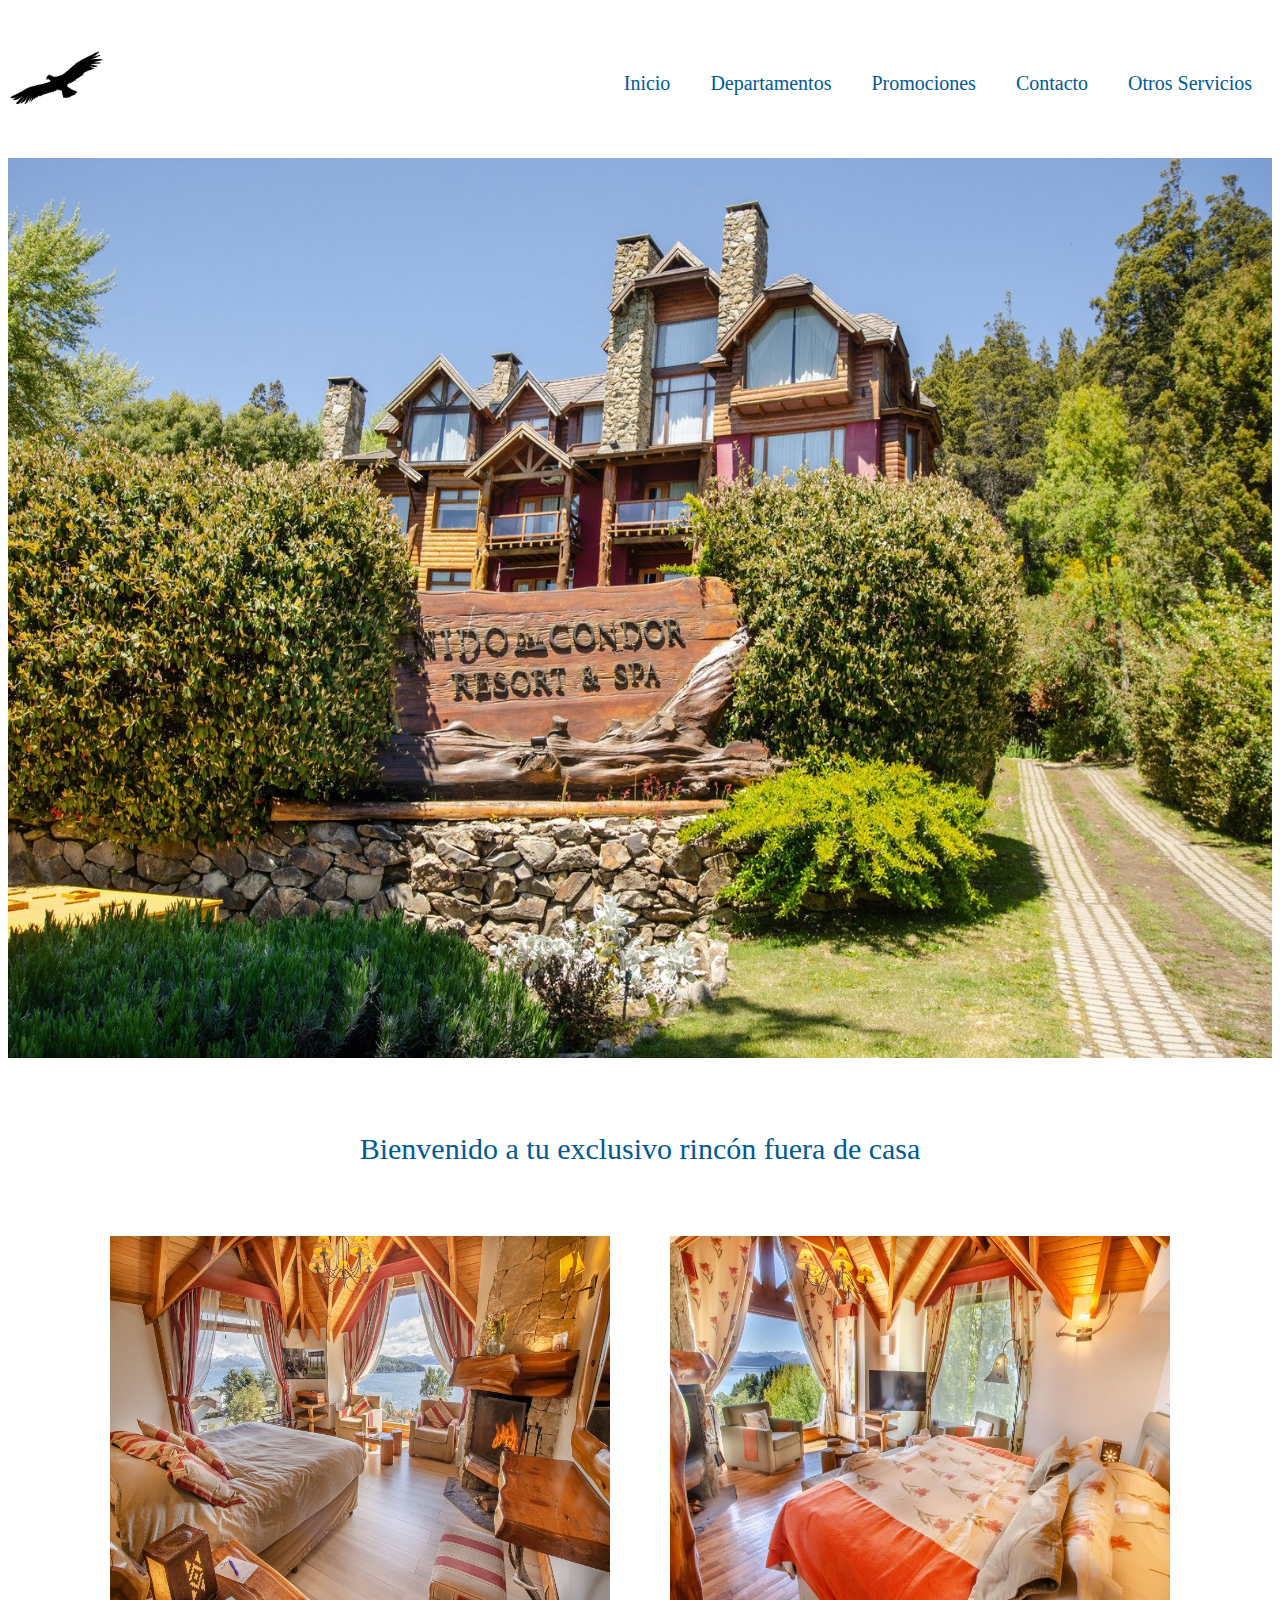
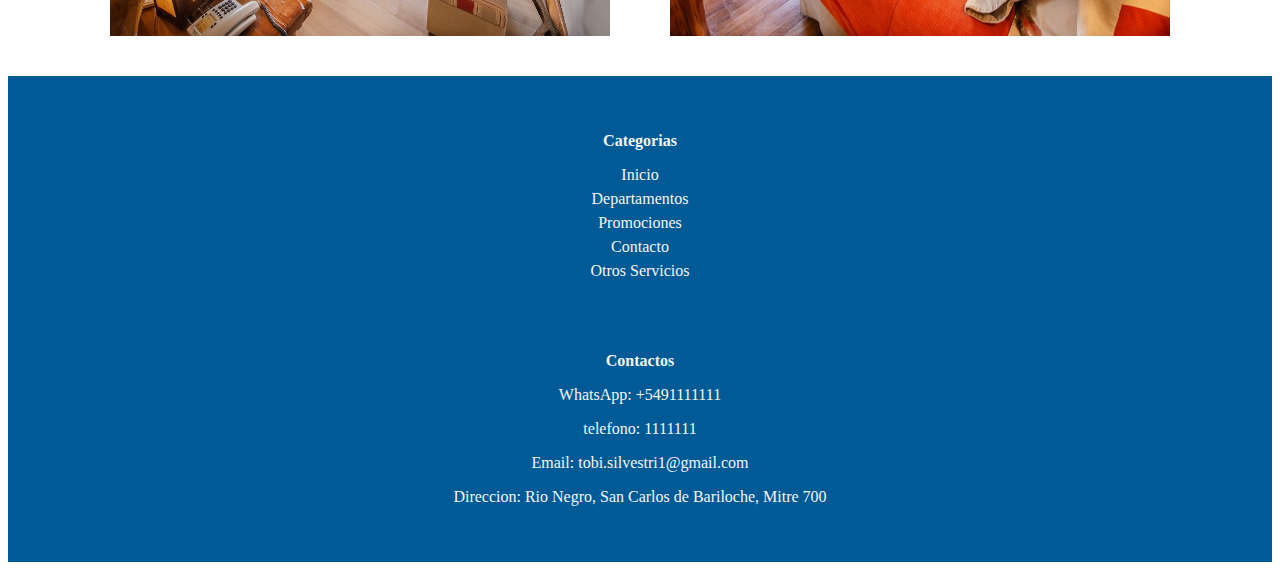
<file: index.html>
<!DOCTYPE html>
<html lang="en">
<head>
    <meta charset="UTF-8">
    <meta name="viewport" content="width=device-width, initial-scale=1.0">
    <link rel="stylesheet" href="./style.css">
    <link rel="stylesheet" href="./style.scss">
    <link href="https://cdn.jsdelivr.net/npm/bootstrap@5.3.6/dist/css/bootstrap.min.css" rel="stylesheet" integrity="sha384-4Q6Gf2aSP4eDXB8Miphtr37CMZZQ5oXLH2yaXMJ2w8e2ZtHTl7GptT4jmndRuHDT" crossorigin="anonymous">
    <title>Suites Patagonicas</title>
</head>
<body>
    <header>
        <nav class="nav">
            <div>
                <a href="./index.html"><img src="./imagenes/logo.jpg" id="logo" alt="logo"></a>
            </div>
            <input class="ocultarcheck" type="checkbox" id="check">
            <label for="check" class="mostrar-menu">
                &#8801
            </label>
            <div class="res-nav">
                <ul class="res-nav2">
                    <li><a href="./index.html">Inicio</a></li>
                    <li><a href="./pages/deptos.html">Departamentos</a></li>
                    <li><a href="./pages/promociones.html">Promociones</a></li>
                    <li><a href="./pages/contacto.html">Contacto</a></li>
                    <li><a href="./pages/servicios.html">Otros Servicios</a></li>
                </ul>
                <label for="check" class="esconder-menu">
                    &#215
                </label>
            </div>
        </nav>
    </header>
    <main>
        <div>
            <img src="./imagenes/lugar.jpeg" alt="lugar" class="lugar">
            <p class="letras">Bienvenido a tu exclusivo rincón fuera de casa</p>
        </div>
        <div>
            <div class="img-muestras">
                <img src="./imagenes/habitacion1.jpg" alt="muestra 1" class="img">
                <img src="./imagenes/habitacion2.jpg" alt="muestra 2" class="img2">
            </div>
        </div>
    </main>
    <footer>
        <div class="footer1">
            <div class="footer-inicio">
                  <ul>
                    <li><b><p>Categorias</p></b></li>
                    <li><a href="./index.html">Inicio</a></li>
                    <li><a href="./pages/deptos.html">Departamentos</a></li>
                    <li><a href="./pages/promociones.html">Promociones</a></li>
                    <li><a href="./pages/contacto.html">Contacto</a></li>
                    <li><a href="./pages/servicios.html">Otros Servicios</a></li>
                  </ul>
            </div>
            <div class="contacto">
                <ul>
                    <li><b><p>Contactos</p></b></li>
                    <li><p>WhatsApp: +5491111111</p></li>
                    <li><p>telefono: 1111111</p></li>
                    <li><p>Email: tobi.silvestri1@gmail.com</p></li>
                    <li><p>Direccion: Rio Negro, San Carlos de Bariloche, Mitre 700</p></li>
                </ul>
            </div>
        </div>
    </footer>

    <script src="https://cdn.jsdelivr.net/npm/bootstrap@5.3.6/dist/js/bootstrap.bundle.min.js" integrity="sha384-j1CDi7MgGQ12Z7Qab0qlWQ/Qqz24Gc6BM0thvEMVjHnfYGF0rmFCozFSxQBxwHKO" crossorigin="anonymous"></script>
</body>
</html>
</file>
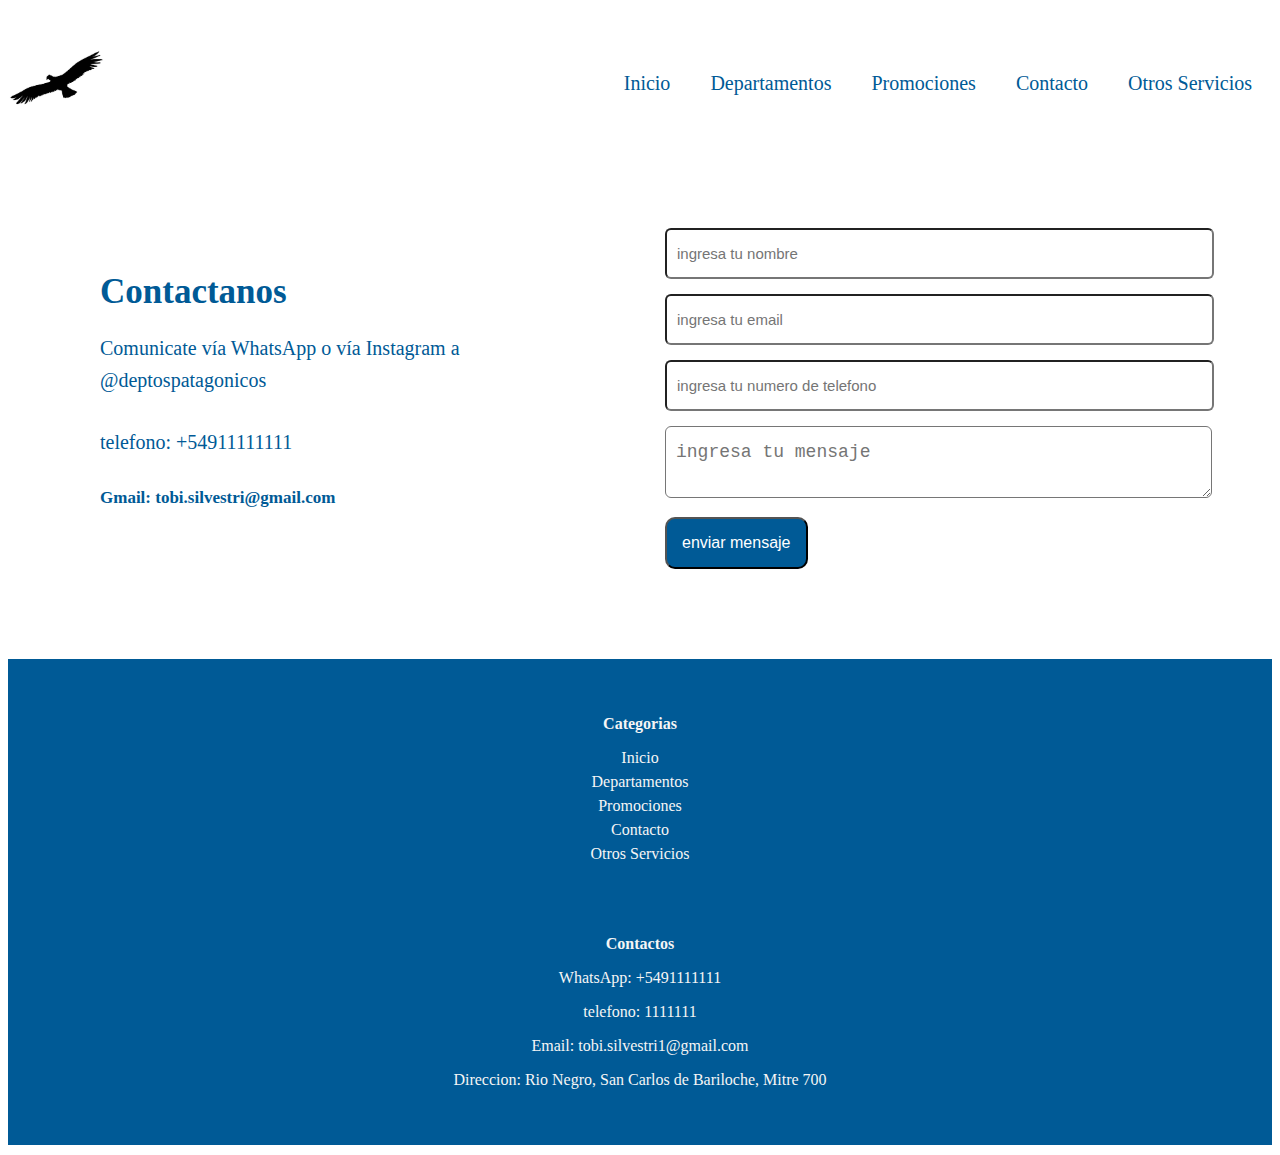
<file: pages/contacto.html>
<!DOCTYPE html>
<html lang="en">
<head>
    <meta charset="UTF-8">
    <meta name="viewport" content="width=device-width, initial-scale=1.0">
    <title>Contacto</title>
    <link rel="stylesheet" href="../style.css">
    <link rel="stylesheet" href="../style.scss">
    <link href="https://cdn.jsdelivr.net/npm/bootstrap@5.3.6/dist/css/bootstrap.min.css" rel="stylesheet" integrity="sha384-4Q6Gf2aSP4eDXB8Miphtr37CMZZQ5oXLH2yaXMJ2w8e2ZtHTl7GptT4jmndRuHDT" crossorigin="anonymous">
</head>
<body>
    <header>
        <nav class="nav">
            <div>
                <a href="../index.html"><img src="../imagenes/logo.jpg" id="logo" alt="logo"></a>
            </div>
            <div class="nav1">
                <ul>
                    <li><a href="../index.html">Inicio</a></li>
                    <li><a href="./deptos.html">Departamentos</a></li>
                    <li><a href="./promociones.html">Promociones</a></li>
                    <li><a href="./contacto.html">Contacto</a></li>
                    <li><a href="./servicios.html">Otros Servicios</a></li>
                </ul>
            </div>
        </nav>
    </header>
    <main>
        <div class="form-1">
            <div class="formulario">
                <div class="res-text-form">
                    <h2>Contactanos</h2>
                    <p>Comunicate vía WhatsApp o vía Instagram a @deptospatagonicos</p>
                    <p>telefono: +54911111111</p> 
                    <a href="#">Gmail: tobi.silvestri@gmail.com</a>
                </div>
                <div class="res-form">
                    <form action="#" autocomplete="off">
                        <input type="text" name="name" placeholder="ingresa tu nombre" class="form-name">
                        <input type="email" name="email" placeholder="ingresa tu email" class="form-name">
                        <input type="number" name="email" placeholder="ingresa tu numero de telefono" class="form-name">
                        <textarea name="mensaje" placeholder="ingresa tu mensaje" class="formulario-text"></textarea>
                        <input type="submit" name="enviar" value="enviar mensaje" class="btn-enviar">
                    </form>
                </div>
            </div>
        </div>
    </main>
    <footer>
        <div class="footer1">
            <div class="footer-inicio">
                  <ul>
                    <li><b><p>Categorias</p></b></li>
                    <li><a href="../index.html">Inicio</a></li>
                    <li><a href="./deptos.html">Departamentos</a></li>
                    <li><a href="./promociones.html">Promociones</a></li>
                    <li><a href="./contacto.html">Contacto</a></li>
                    <li><a href="./servicios.html">Otros Servicios</a></li>
                  </ul>
            </div>
            <div class="contacto">
                <ul>
                    <li><b><p>Contactos</p></b></li>
                    <li><p>WhatsApp: +5491111111</p></li>
                    <li><p>telefono: 1111111</p></li>
                    <li><p>Email: tobi.silvestri1@gmail.com</p></li>
                    <li><p>Direccion: Rio Negro, San Carlos de Bariloche, Mitre 700</p></li>
                </ul>
            </div>
        </div>
    </footer>

    <script src="https://cdn.jsdelivr.net/npm/bootstrap@5.3.6/dist/js/bootstrap.bundle.min.js" integrity="sha384-j1CDi7MgGQ12Z7Qab0qlWQ/Qqz24Gc6BM0thvEMVjHnfYGF0rmFCozFSxQBxwHKO" crossorigin="anonymous"></script>
</body>
</html>
</file>
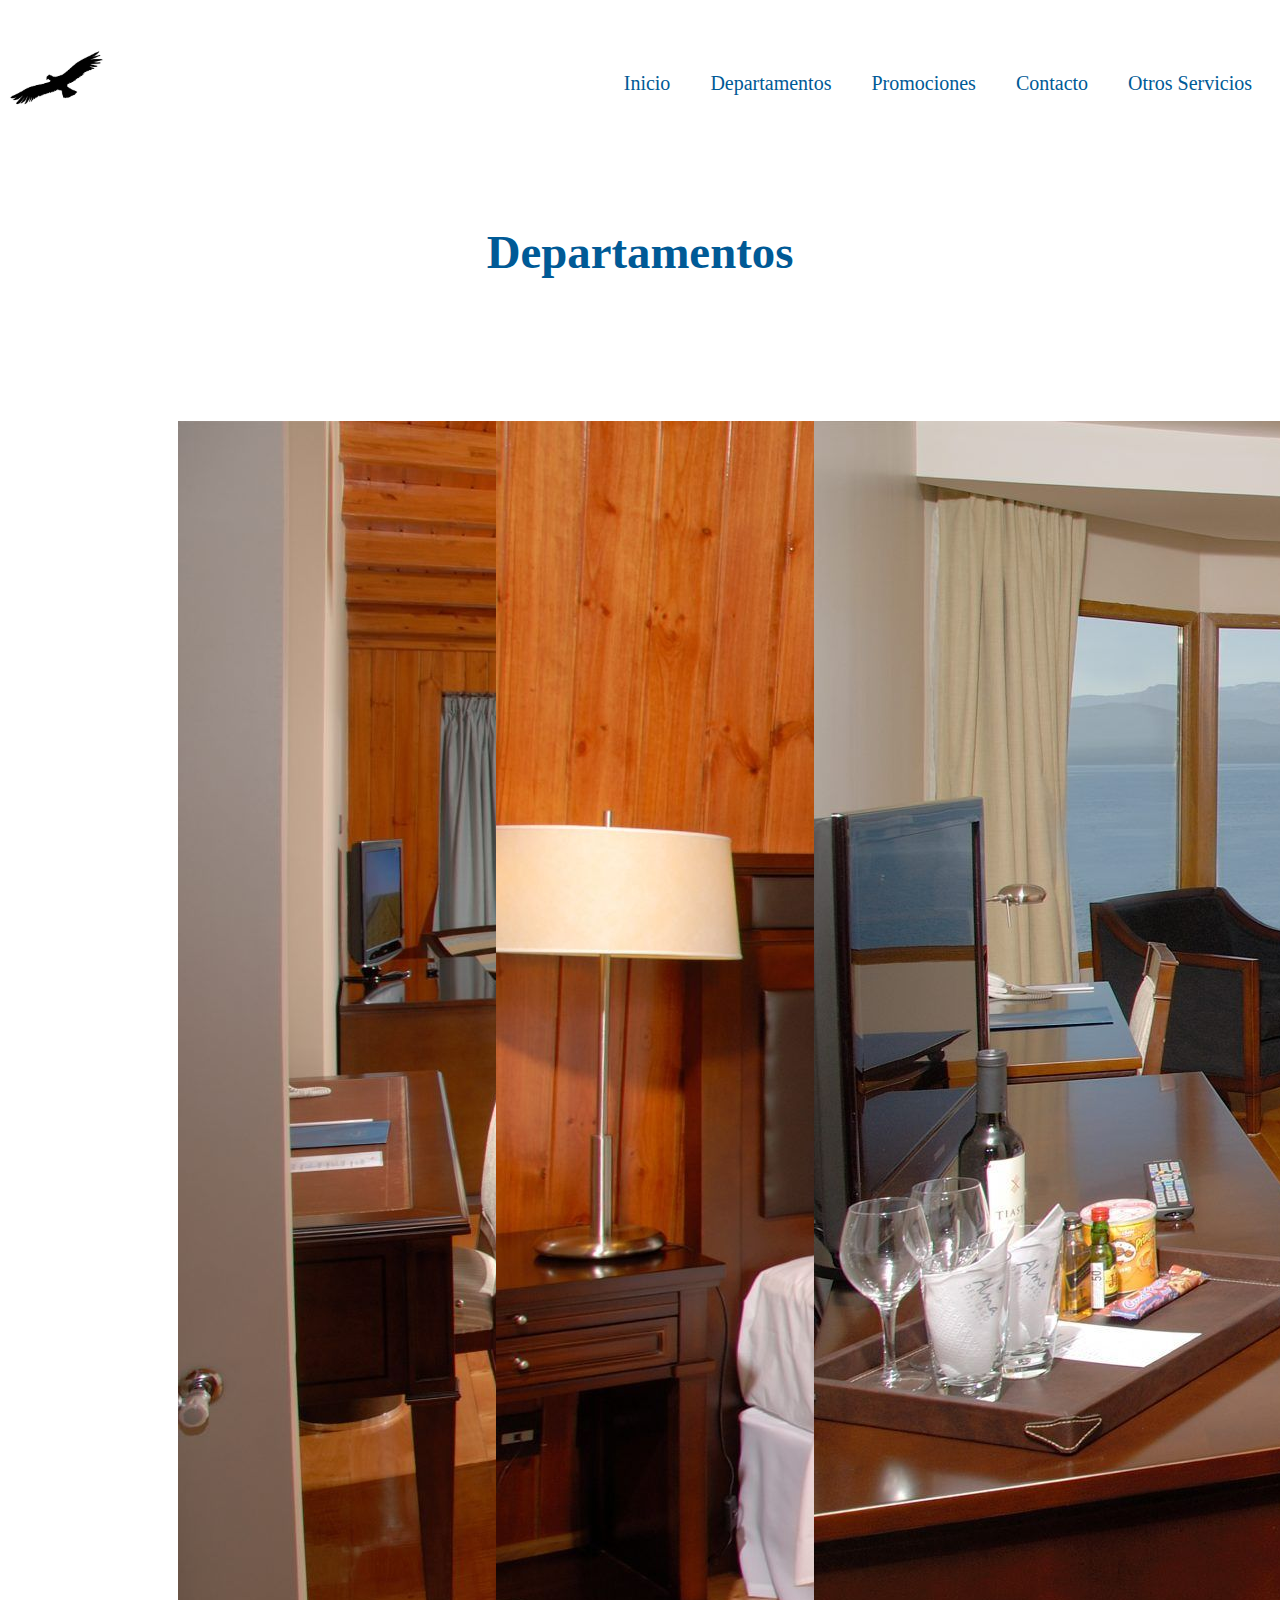
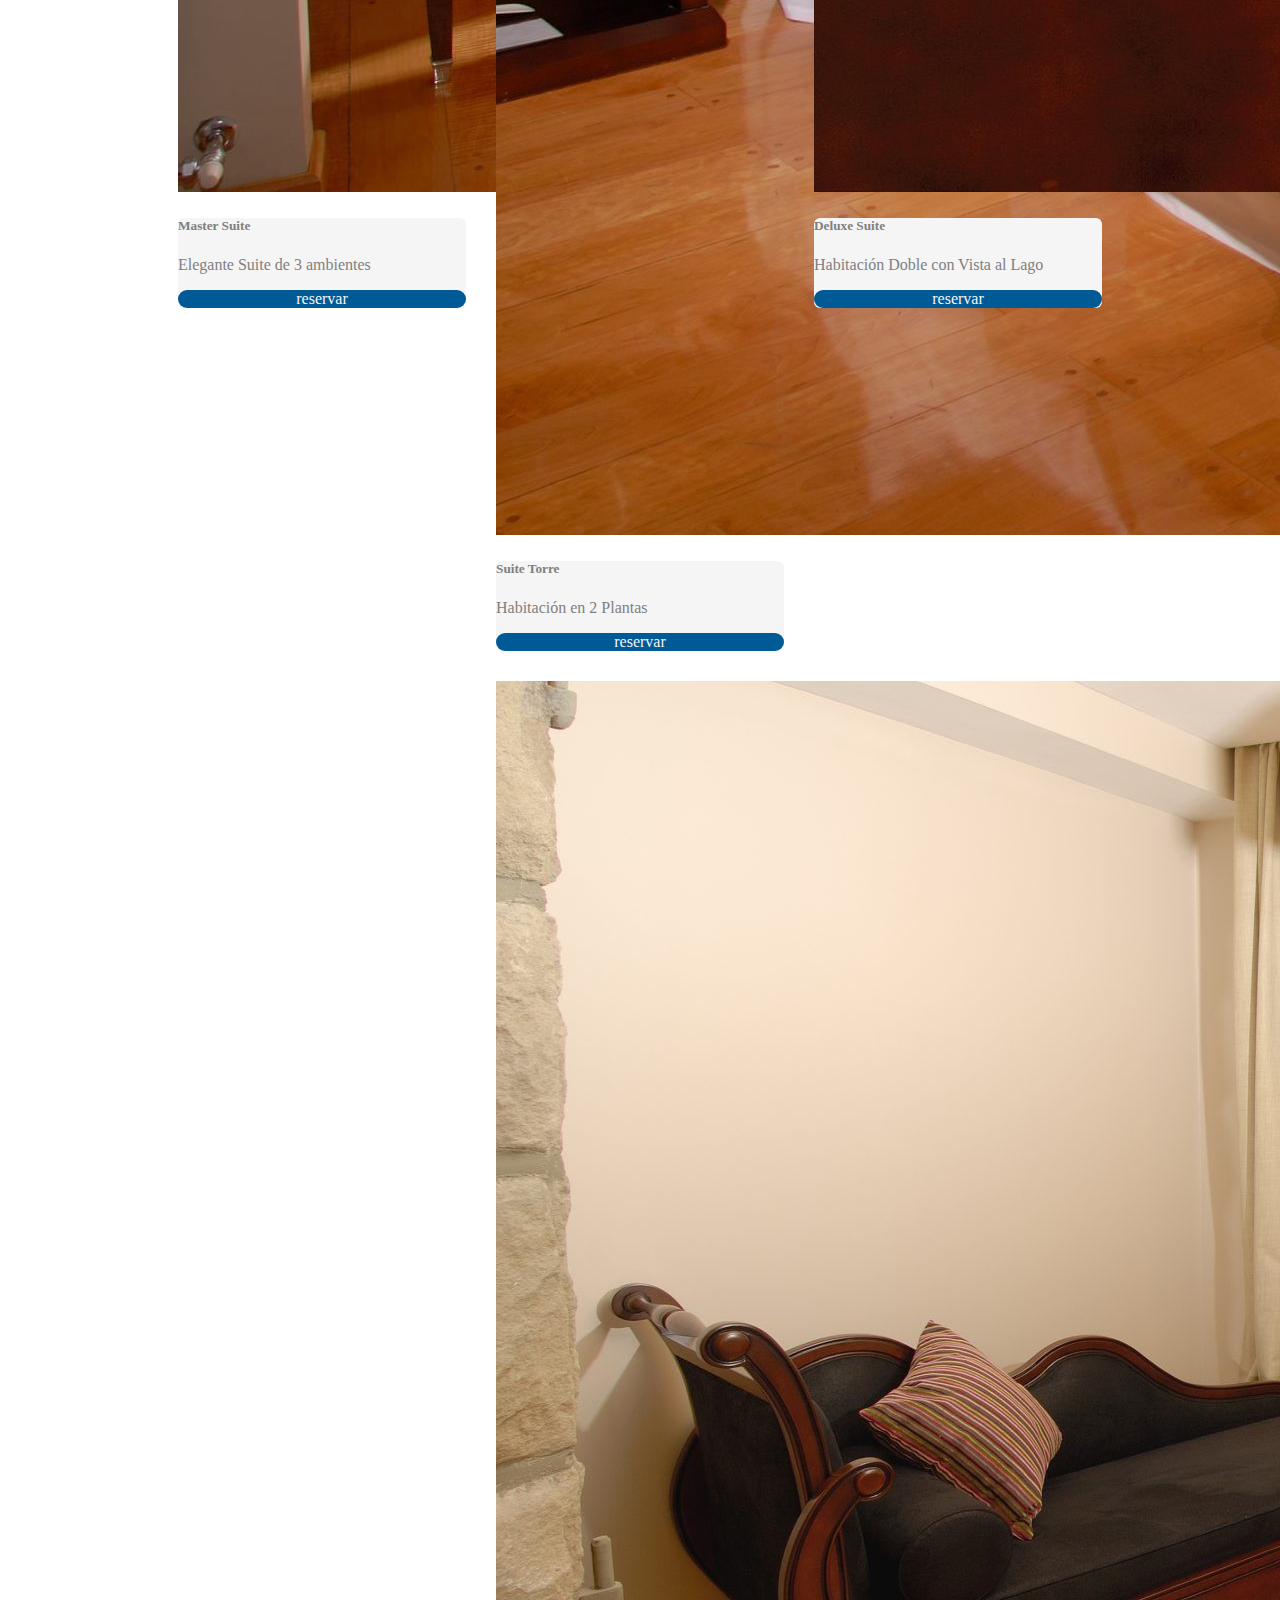
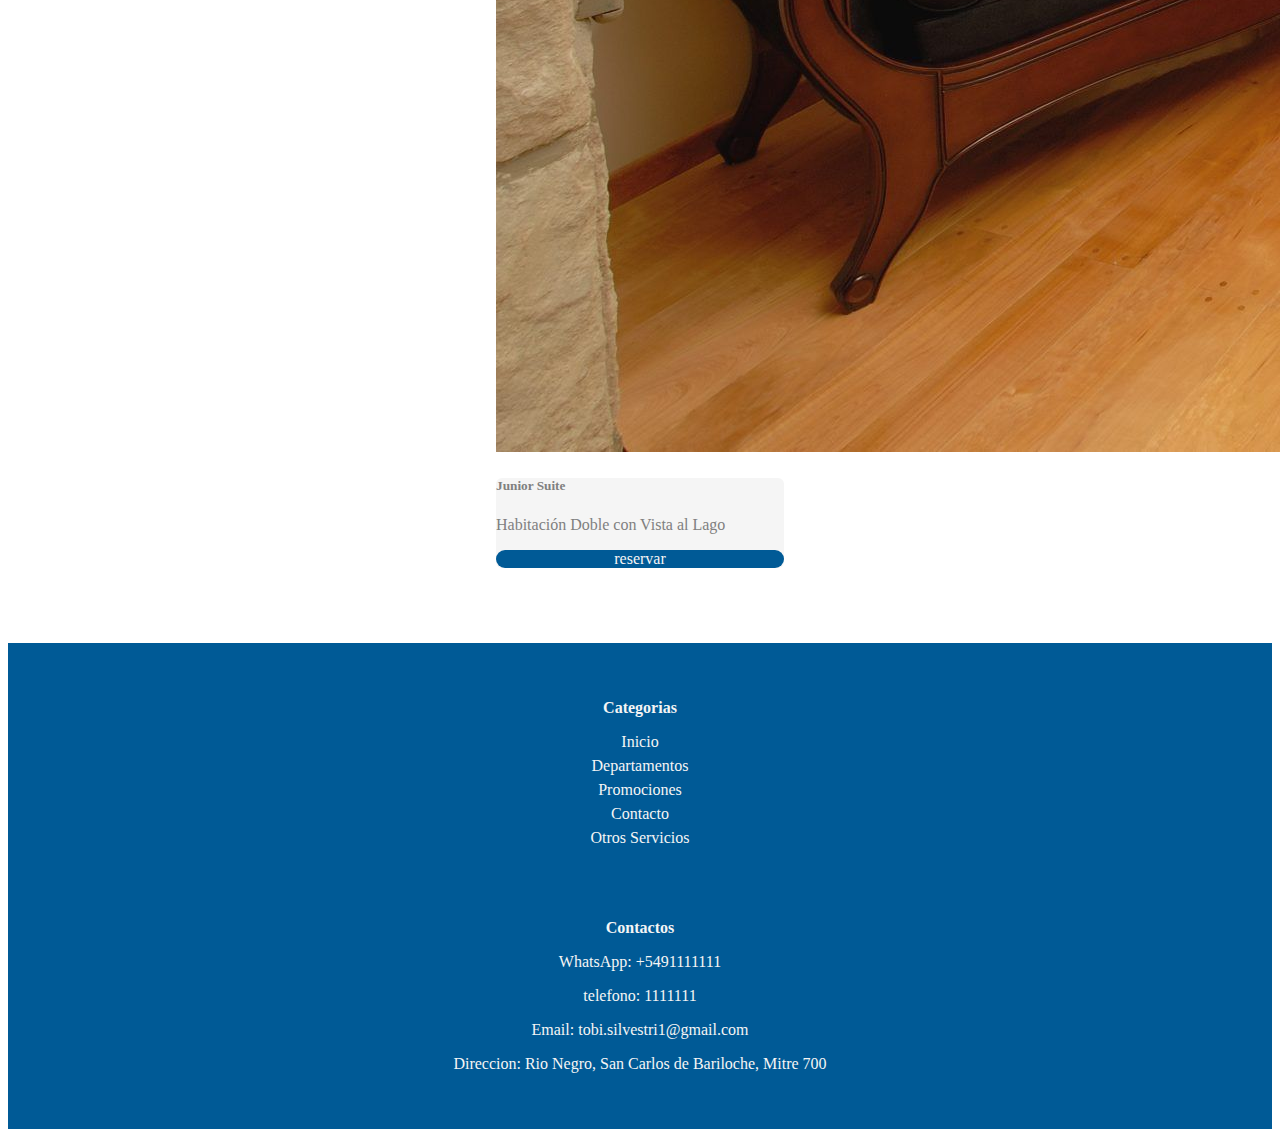
<file: pages/deptos.html>
<!DOCTYPE html>
<html lang="en">
<head>
    <meta charset="UTF-8">
    <meta name="viewport" content="width=device-width, initial-scale=1.0">
    <title>Suites</title>
    <link rel="stylesheet" href="../style.css">
    <link rel="stylesheet" href="../style.scss">
    <link href="https://cdn.jsdelivr.net/npm/bootstrap@5.3.6/dist/css/bootstrap.min.css" rel="stylesheet" integrity="sha384-4Q6Gf2aSP4eDXB8Miphtr37CMZZQ5oXLH2yaXMJ2w8e2ZtHTl7GptT4jmndRuHDT" crossorigin="anonymous">
</head>
<body>
    <header>
        <nav class="nav">
            <div>
                <a href="../index.html"><img src="../imagenes/logo.jpg" id="logo" alt="logo"></a>
            </div>
            <div class="nav1">
                <ul>
                    <li><a href="../index.html">Inicio</a></li>
                    <li><a href="./deptos.html">Departamentos</a></li>
                    <li><a href="./promociones.html">Promociones</a></li>
                    <li><a href="./contacto.html">Contacto</a></li>
                    <li><a href="./servicios.html">Otros Servicios</a></li>
                </ul>
            </div>
        </nav>
    </header>
    <main>
        <div class="text-subtitulos">
            <h3>Departamentos</h3>
        </div>
        <div class="card1-1">
            <div class="col1">
                <div class="row1">
                    <div class="card1">
                        <div data-aos="fade-up">
                            <div class="card" style="width: 18rem;">
                                <img src="../imagenes/suite.jpg" class="card-img-top " alt="Master Suite">
                                <div class="card-body bg-card">
                                    <h5 class="card-title">Master Suite</h5>
                                    <p class="card-text">Elegante Suite de 3 ambientes</p>
                                    <a href="#" class="boton">reservar</a>
                                </div>
                            </div>
                        </div>
                    </div>
                    <div class="card1">
                        <div data-aos="fade-up">
                            <div class="card" style="width: 18rem;">
                                <img src="../imagenes/suite2.jpg" class="card-img-top" alt="Suite Torre">
                                <div class="card-body bg-card">
                                    <h5 class="card-title">Suite Torre</h5>
                                    <p class="card-text">Habitación en 2 Plantas</p>
                                    <a href="#" class="boton">reservar</a>
                                </div>
                            </div>
                        </div>
                    </div>
                    <div class="card1">
                        <div data-aos="fade-up">
                            <div class="card" style="width: 18rem;">
                                <img src="../imagenes/suite3.jpg" class="card-img-top" alt="Deluxe Suite">
                                <div class="card-body bg-card">
                                    <h5 class="card-title">Deluxe Suite</h5>
                                    <p class="card-text">Habitación Doble con Vista al Lago</p>
                                    <a href="#" class="boton">reservar</a>
                                </div>
                            </div>
                        </div>
                    </div>
                    <div class="card1">
                        <div data-aos="fade-up">
                            <div class="card" style="width: 18rem;">
                                <img src="../imagenes/suite4.jpg" class="card-img-top" alt="Junior Suite">
                                <div class="card-body bg-card">
                                    <h5 class="card-title">Junior Suite</h5>
                                    <p class="card-text">Habitación Doble con Vista al Lago</p>
                                    <a href="#" class="boton">reservar</a>
                                </div>
                            </div>
                        </div>
                    </div>
                </div>
            </div>                    
        </div>
    </main>
    <footer>
        <div class="footer1">
            <div class="footer-inicio">
                  <ul>
                    <li><b><p>Categorias</p></b></li>
                    <li><a href="../index.html">Inicio</a></li>
                    <li><a href="./deptos.html">Departamentos</a></li>
                    <li><a href="./promociones.html">Promociones</a></li>
                    <li><a href="./contacto.html">Contacto</a></li>
                    <li><a href="./servicios.html">Otros Servicios</a></li>
                  </ul>
            </div>
            <div class="contacto">
                <ul>
                    <li><b><p>Contactos</p></b></li>
                    <li><p>WhatsApp: +5491111111</p></li>
                    <li><p>telefono: 1111111</p></li>
                    <li><p>Email: tobi.silvestri1@gmail.com</p></li>
                    <li><p>Direccion: Rio Negro, San Carlos de Bariloche, Mitre 700</p></li>
                </ul>
            </div>
        </div>
    </footer>


    <script src="https://cdn.jsdelivr.net/npm/bootstrap@5.3.6/dist/js/bootstrap.bundle.min.js" integrity="sha384-j1CDi7MgGQ12Z7Qab0qlWQ/Qqz24Gc6BM0thvEMVjHnfYGF0rmFCozFSxQBxwHKO" crossorigin="anonymous"></script>
</body>
</html>
</file>
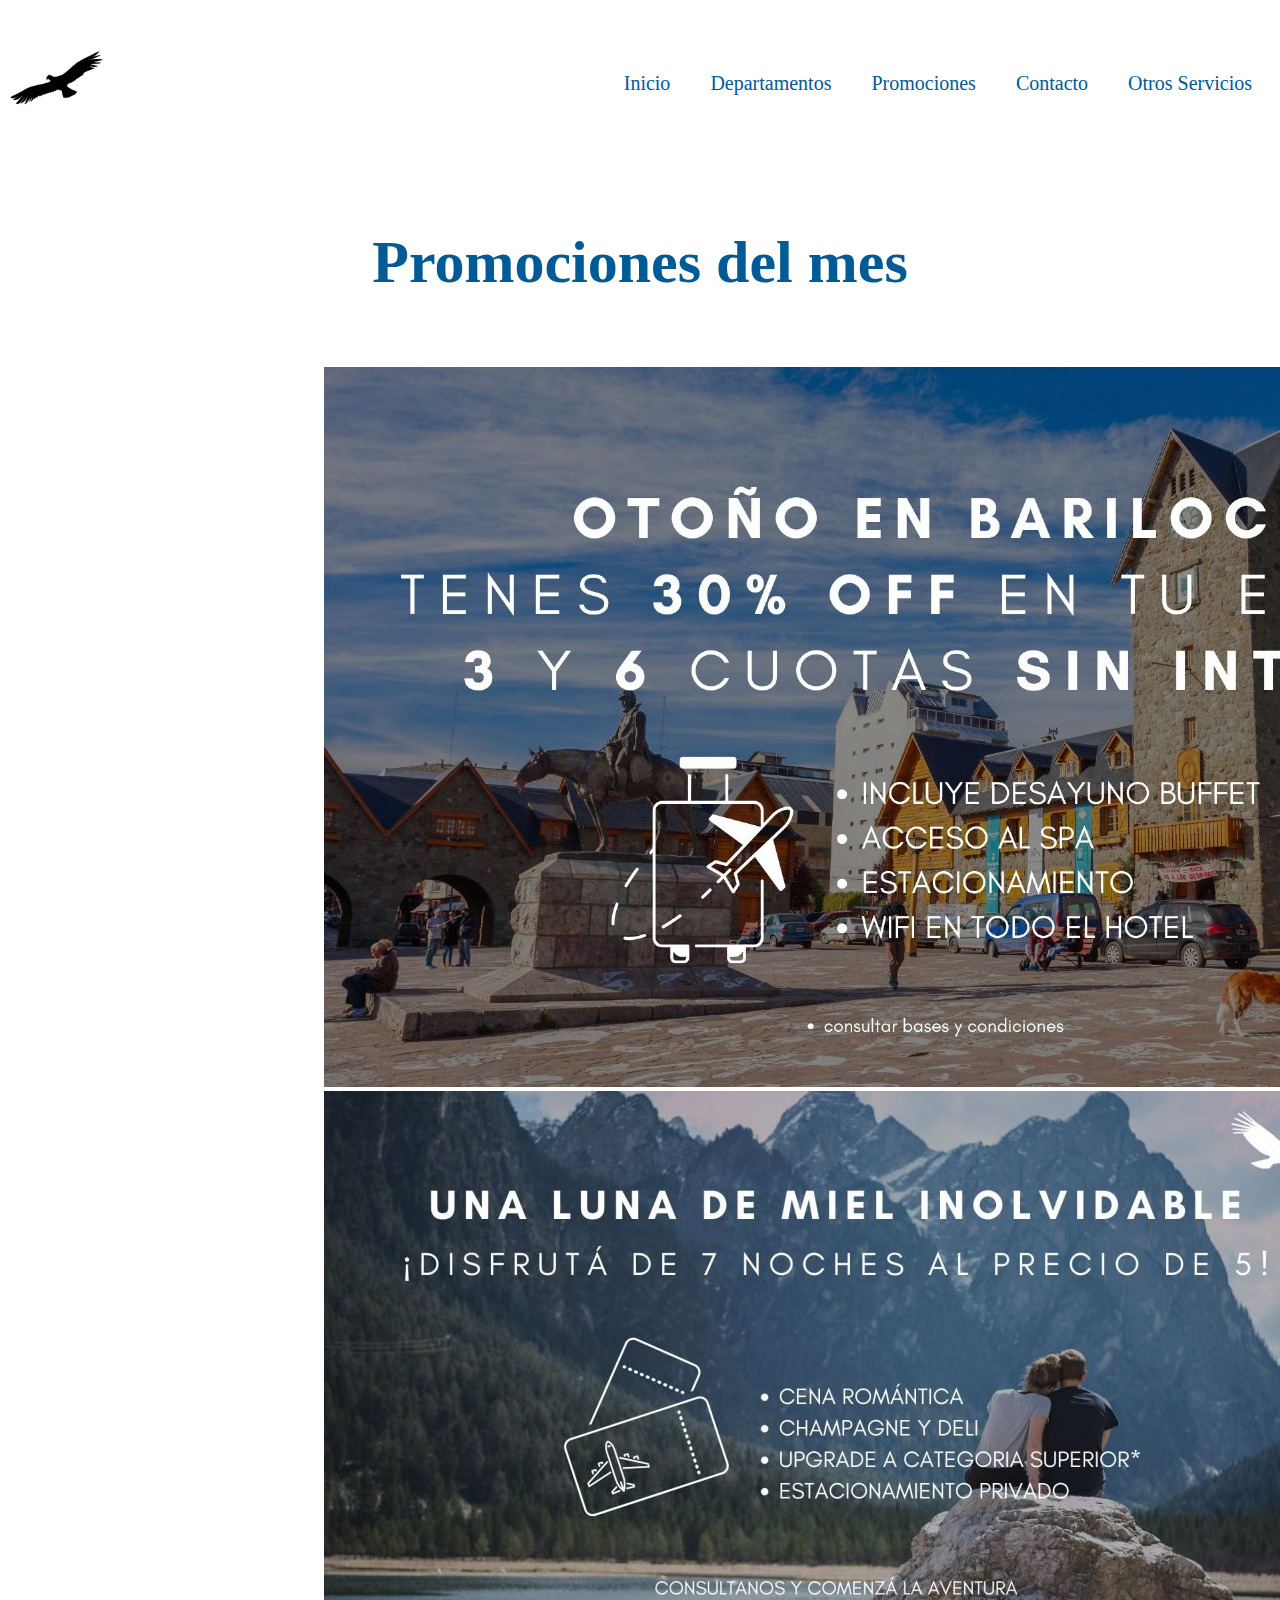
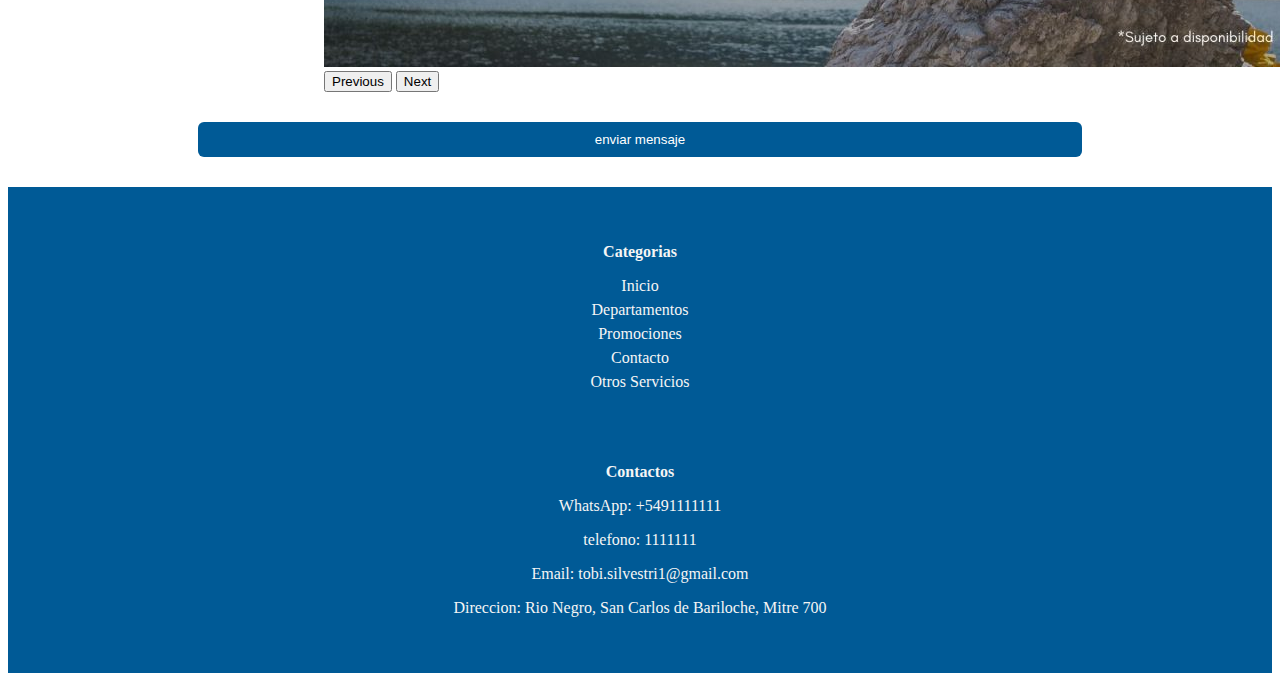
<file: pages/promociones.html>
<!DOCTYPE html>
<html lang="en">
<head>
    <meta charset="UTF-8">
    <meta name="viewport" content="width=device-width, initial-scale=1.0">
    <title>Promociones</title>
    <link rel="stylesheet" href="../style.css">
    <link rel="stylesheet" href="../style.scss">
    <link href="https://cdn.jsdelivr.net/npm/bootstrap@5.3.6/dist/css/bootstrap.min.css" rel="stylesheet" integrity="sha384-4Q6Gf2aSP4eDXB8Miphtr37CMZZQ5oXLH2yaXMJ2w8e2ZtHTl7GptT4jmndRuHDT" crossorigin="anonymous">
</head>
<body>
    <header>
        <nav class="nav">
            <div>
                <a href="../index.html"><img src="../imagenes/logo.jpg" id="logo" alt="logo"></a>
            </div>
            <div class="nav1">
                <ul>
                    <li><a href="../index.html">Inicio</a></li>
                    <li><a href="./deptos.html">Departamentos</a></li>
                    <li><a href="./promociones.html">Promociones</a></li>
                    <li><a href="./contacto.html">Contacto</a></li>
                    <li><a href="./servicios.html">Otros Servicios</a></li>
                </ul>
            </div>
        </nav>
    </header>
    <main>
        <div class="text-subtitulos">
            <h2>Promociones del mes</h2>
        </div>
        <div class="carrusel">
            <div class="carrusel-2">
                <div id="carouselExample" class="carousel slide">
                    <div class="carousel-inner">
                        <div class="carousel-item active">
                            <img src="../imagenes/promo1.jpeg" class="d-block w-100" alt="...">
                        </div>
                        <div class="carousel-item">
                            <img src="../imagenes/promo 2.jpg" class="d-block w-100" alt="...">
                        </div>
                    </div>
                    <button class="carousel-control-prev" type="button" data-bs-target="#carouselExample" data-bs-slide="prev">
                        <span class="carousel-control-prev-icon" aria-hidden="true"></span>
                        <span class="visually-hidden">Previous</span>
                    </button>
                    <button class="carousel-control-next" type="button" data-bs-target="#carouselExample" data-bs-slide="next">
                        <span class="carousel-control-next-icon" aria-hidden="true"></span>
                        <span class="visually-hidden">Next</span>
                    </button>
                </div>
            </div>
        </div>
        <div class="carrusel">
            <input type="submit" name="enviar" value="enviar mensaje" class="btn-enviar1">
        </div>
    </main>
    <footer>
        <div class="footer1">
            <div class="footer-inicio">
                  <ul>
                    <li><b><p>Categorias</p></b></li>
                    <li><a href="../index.html">Inicio</a></li>
                    <li><a href="./deptos.html">Departamentos</a></li>
                    <li><a href="./promociones.html">Promociones</a></li>
                    <li><a href="./contacto.html">Contacto</a></li>
                    <li><a href="./servicios.html">Otros Servicios</a></li>
                  </ul>
            </div>
            <div class="contacto">
                <ul>
                    <li><b><p>Contactos</p></b></li>
                    <li><p>WhatsApp: +5491111111</p></li>
                    <li><p>telefono: 1111111</p></li>
                    <li><p>Email: tobi.silvestri1@gmail.com</p></li>
                    <li><p>Direccion: Rio Negro, San Carlos de Bariloche, Mitre 700</p></li>
                </ul>
            </div>
        </div>
    </footer>

    <script src="https://cdn.jsdelivr.net/npm/bootstrap@5.3.6/dist/js/bootstrap.bundle.min.js" integrity="sha384-j1CDi7MgGQ12Z7Qab0qlWQ/Qqz24Gc6BM0thvEMVjHnfYGF0rmFCozFSxQBxwHKO" crossorigin="anonymous"></script>
</body>
</html>
</file>
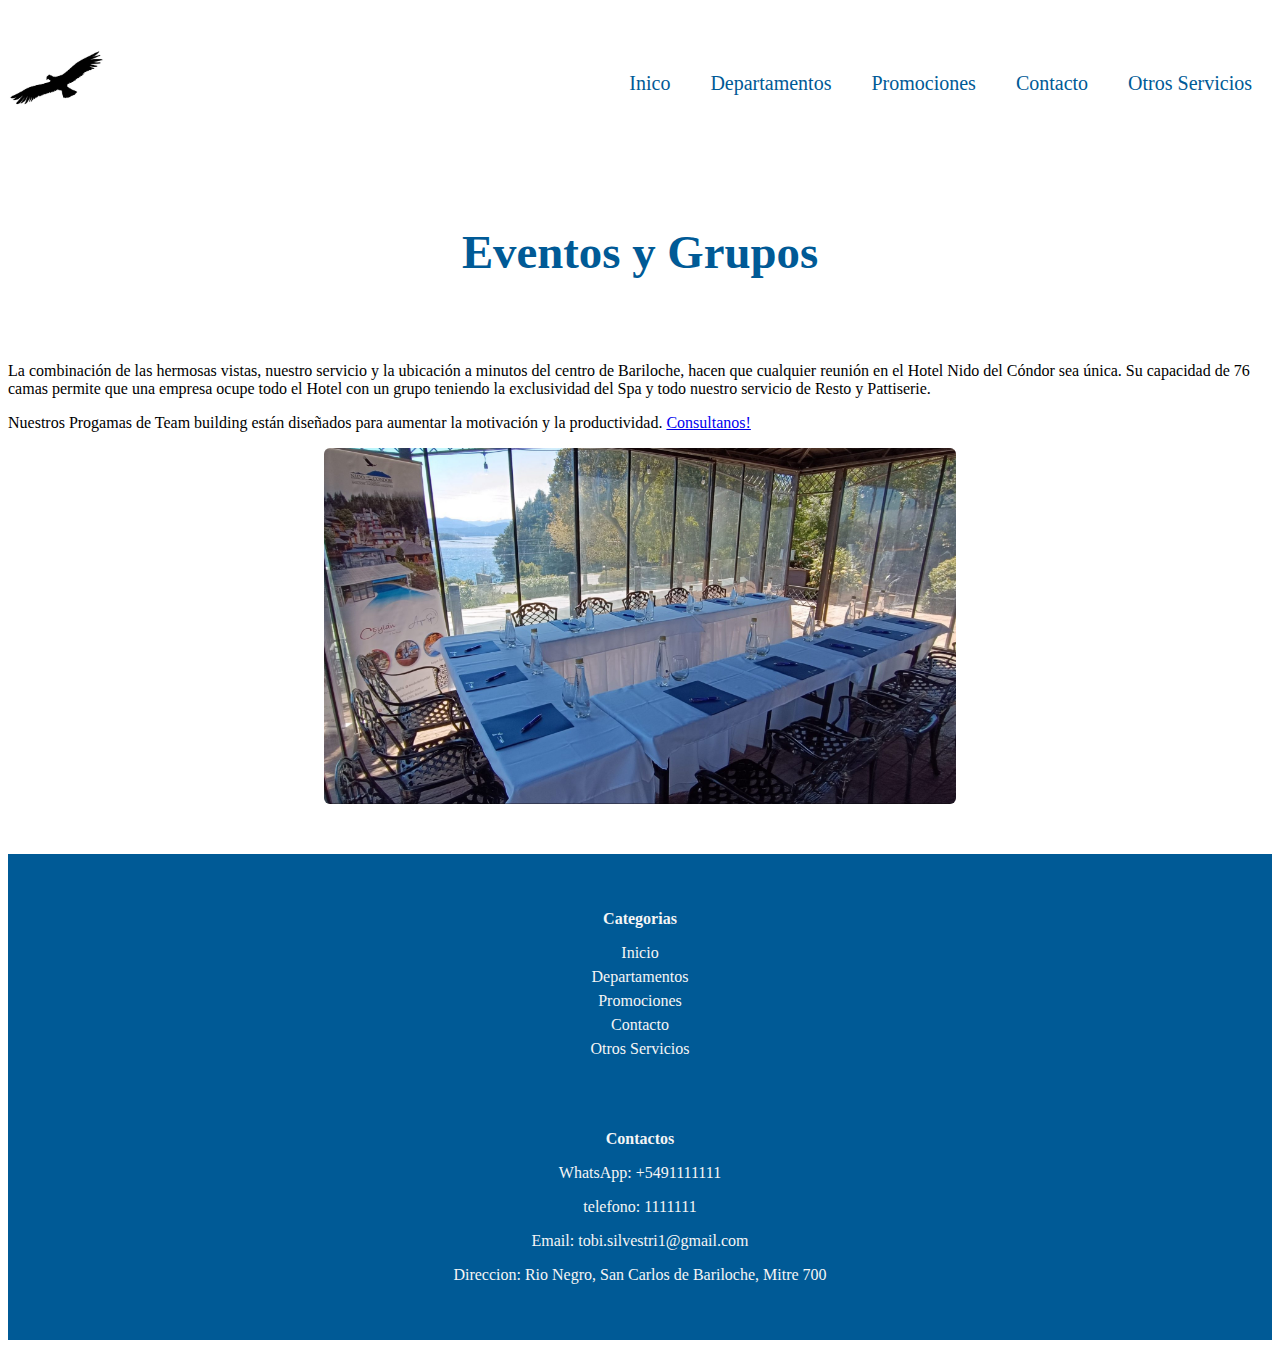
<file: pages/servicios.html>
<!DOCTYPE html>
<html lang="en">
<head>
    <meta charset="UTF-8">
    <meta name="viewport" content="width=device-width, initial-scale=1.0">
    <title>Servicios</title>
    <link rel="stylesheet" href="../style.css">
    <link href="https://cdn.jsdelivr.net/npm/bootstrap@5.3.6/dist/css/bootstrap.min.css" rel="stylesheet" integrity="sha384-4Q6Gf2aSP4eDXB8Miphtr37CMZZQ5oXLH2yaXMJ2w8e2ZtHTl7GptT4jmndRuHDT" crossorigin="anonymous">
</head>
<body>
    <header>
        <nav class="nav">
            <div>
                <a href="../index.html"><img src="../imagenes/logo.jpg" id="logo" alt="logo"></a>
            </div>
            <div class="nav1">
                <ul>
                    <li><a href="../index.html">Inico</a></li>
                    <li><a href="./deptos.html">Departamentos</a></li>
                    <li><a href="./promociones.html">Promociones</a></li>
                    <li><a href="./contacto.html">Contacto</a></li>
                    <li><a href="./servicios.html">Otros Servicios</a></li>
                </ul>
            </div>
        </nav>
    </header>
    <main>
        <div class="text-subtitulos">
            <h3>Eventos y Grupos</h3>
        </div>
        <div class="text-serv">
            <p>La combinación de las hermosas vistas, nuestro servicio y la ubicación a minutos del centro de Bariloche, hacen que cualquier reunión en el Hotel Nido del Cóndor sea única. Su capacidad de 76 camas permite que una empresa ocupe todo el Hotel con un grupo teniendo la exclusividad del Spa y todo nuestro servicio de Resto y Pattiserie.</p>
            <p>Nuestros  Progamas de Team building están diseñados para aumentar la motivación  y la productividad.  <a href="./contacto.html" class="consulta">Consultanos!</a></p>
        </div>
        <div class="foto-serv">
            <img src="../imagenes/servicio.jpg" alt="servicios" class="pic-serv">
        </div>
    </main>
    <footer>
        <div class="footer1">
            <div class="footer-inicio">
                  <ul>
                    <li><b><p>Categorias</p></b></li>
                    <li><a href="../index.html">Inicio</a></li>
                    <li><a href="./deptos.html">Departamentos</a></li>
                    <li><a href="./promociones.html">Promociones</a></li>
                    <li><a href="./contacto.html">Contacto</a></li>
                    <li><a href="./servicios.html">Otros Servicios</a></li>
                  </ul>
            </div>
            <div class="contacto">
                <ul>
                    <li><b><p>Contactos</p></b></li>
                    <li><p>WhatsApp: +5491111111</p></li>
                    <li><p>telefono: 1111111</p></li>
                    <li><p>Email: tobi.silvestri1@gmail.com</p></li>
                    <li><p>Direccion: Rio Negro, San Carlos de Bariloche, Mitre 700</p></li>
                </ul>
            </div>
        </div>
    </footer>

    <script src="https://cdn.jsdelivr.net/npm/bootstrap@5.3.6/dist/js/bootstrap.bundle.min.js" integrity="sha384-j1CDi7MgGQ12Z7Qab0qlWQ/Qqz24Gc6BM0thvEMVjHnfYGF0rmFCozFSxQBxwHKO" crossorigin="anonymous"></script>
</body>
</html>
</file>
<file: style.css>
.nav {
  display: flex;
  justify-content: center;
  justify-content: space-between;
  align-items: center;
  width: auto;
  height: 150px;
}
.nav #logo {
  width: 100px;
}
.nav ul {
  display: flex;
  justify-content: center;
}
.nav ul li {
  list-style: none;
  padding: 20px;
}
.nav ul li a {
  color: rgb(0, 90, 150);
  text-decoration: none;
  font-size: 20px;
}

.ocultarcheck {
  display: none;
}

.lugar {
  width: 100%;
  height: 900px;
}

.letras {
  color: rgb(0, 90, 150);
  background-color: white;
  font-size: 30px;
  padding-top: 40px;
  display: flex;
  justify-content: center;
}

.img-muestras {
  padding-bottom: 40px;
  padding-top: 40px;
  display: flex;
  justify-content: center;
}
.img-muestras .img {
  padding-right: 60px;
  width: 500px;
  height: 400px;
}
.img-muestras .img2 {
  width: 500px;
  height: 400px;
}

.form-1 {
  background-color: white;
  padding-top: 70px;
}
.form-1 .formulario {
  width: 100%;
  max-width: 1100px;
  margin: auto;
  display: grid;
  grid-template-columns: repeat(2, 1fr);
  grid-gap: 50px;
}
.form-1 .formulario a {
  font-size: 17px;
  display: inline-block;
  text-decoration: none;
  width: 100%;
  margin-bottom: 15px;
  color: rgb(0, 90, 150);
  font-weight: 700;
}
.form-1 .formulario p {
  font-size: 20px;
  line-height: 1.6;
  margin-bottom: 30px;
  color: rgb(0, 90, 150);
}
.form-1 .formulario h2 {
  margin-bottom: 15px;
  font-size: 35px;
  color: rgb(0, 90, 150);
}
.form-1 .formulario .res-text-form {
  width: 100%;
  padding: 15px 10px;
  font-size: 15px;
  margin-bottom: 15px;
  border-radius: 6px;
  outline: 0px;
}
.form-1 .formulario form .form-name {
  width: 100%;
  padding: 15px 10px;
  font-size: 15px;
  margin-bottom: 15px;
  border-radius: 6px;
  outline: 0px;
}
.form-1 .formulario form .formulario-text {
  width: 100%;
  padding: 15px 10px;
  font-size: 18px;
  margin-bottom: 15px;
  border-radius: 6px;
  outline: 0px;
}
.form-1 .formulario form .btn-enviar {
  padding: 15px;
  margin-bottom: 90px;
  font-size: 16px;
  outline: 0px;
  background-color: rgb(0, 90, 150);
  color: white;
  border-radius: 10px;
  cursor: pointer;
  transition: all 300ms ease;
}

.text-subtitulos {
  color: rgb(0, 90, 150);
  background-color: white;
  padding: 20px;
  display: flex;
  justify-content: center;
  font-size: 40px;
}

.card1-1 {
  padding-top: 60px;
}
.card1-1 .col1 {
  display: grid;
  padding-bottom: 60px;
  grid-template-rows: auto;
  grid-column-end: 9;
}
.card1-1 .col1 .row1 {
  display: flex;
  justify-content: center;
  flex-wrap: wrap;
}
.card1-1 .col1 .row1 .card1 {
  padding: 15px;
  border-radius: 20px;
  cursor: default;
  transition: all 400ms ease;
}
.card1-1 .col1 .row1 .card1 :hover {
  box-shadow: 5px 5px 20px rgb(0, 90, 150);
  border-radius: 20px;
  transform: translateY(-3%);
}
.card1-1 .col1 .row1 .card1 .bg-card {
  background-color: whitesmoke;
  border-radius: 6px;
}
.card1-1 .col1 .row1 .card1 .bg-card .card-title {
  color: gray;
}
.card1-1 .col1 .row1 .card1 .bg-card .card-text {
  color: gray;
}
.card1-1 .col1 .row1 .card1 .bg-card .boton {
  color: whitesmoke;
  background-color: rgb(0, 90, 150);
  text-decoration: none;
  border-radius: 15px;
  display: flex;
  justify-content: center;
}

footer .footer1 {
  background-color: rgb(0, 90, 150);
  color: whitesmoke;
  display: flex;
  justify-content: center;
  padding: 40px 20px;
  gap: 40px;
}
footer .footer1 .footer-inicio,
footer .footer1 .contacto {
  flex: 1;
}
footer .footer1 ul {
  list-style: none;
  padding: 0;
}
footer .footer1 ul li {
  margin: 10px 0;
  color: whitesmoke;
}
footer .footer1 ul li a {
  color: whitesmoke;
  text-decoration: none;
}
footer .footer1 ul li a:hover {
  text-decoration: underline;
}

.text-subtitulos {
  color: rgb(0, 90, 150);
  background-color: white;
  padding: 20px;
  display: flex;
  justify-content: center;
  font-size: 40px;
}

.carrusel {
  display: flex;
  justify-content: center;
}
.carrusel .carrusel-2 {
  width: 50%;
  height: 50%;
}
.carrusel .btn-enviar1 {
  color: white;
  background-color: rgb(0, 90, 150);
  width: 70%;
  height: 70%;
  border: none;
  border-radius: 6px;
  margin: 30px;
  padding: 10px;
}

.text-subtitulos {
  color: rgb(0, 90, 150);
  background-color: white;
  padding: 20px;
  display: flex;
  justify-content: center;
  font-size: 40px;
}

.tex-serv {
  color: black;
  text-align: center;
  font-family: sans-serif;
  font-size: 25px;
}
.tex-serv .consulta {
  text-decoration: none;
  color: rgb(0, 90, 150);
  font-size: 30px;
}

.foto-serv {
  display: flex;
  justify-content: center;
  align-items: center;
}
.foto-serv .pic-serv {
  width: 50%;
  height: 70%;
  margin-bottom: 50px;
  border-radius: 6px;
}

@media (max-width: 768px) {
  .mostrar-menu {
    display: block;
    color: rgb(0, 90, 150);
  }
  .esconder-menu {
    display: block;
    position: absolute;
    top: 20px;
    right: 20px;
    color: rgb(0, 90, 150);
    cursor: pointer;
    user-select: none;
  }
  .res-nav {
    position: fixed;
    top: 0;
    right: -100%;
    width: 60%;
    height: 100%;
    background: white;
    display: flex;
    flex-direction: column;
    align-items: center;
    justify-content: center;
    transition: right 0.3s ease;
    z-index: 3000;
  }
  #check:checked ~ .res-nav {
    right: 0;
  }
  .res-nav2 {
    display: flex;
    flex-direction: column;
    gap: 20px;
  }
  .card1-1 .col1 .row1 .card1 {
    flex: 1 1 100%;
    max-width: 100%;
  }
}
footer .footer1 {
  flex-direction: column;
  align-items: center;
  text-align: center;
}
footer .footer1 .footer-inicio,
footer .footer1 .contacto {
  width: 100%;
}
footer .footer1 ul li {
  margin: 6px 0;
}

@media (max-width: 1024px) {
  .img-muestras {
    display: flex;
    flex-wrap: wrap;
  }
  .img-muestras .img,
  .img-muestras .img2 {
    width: 45%;
    height: auto;
  }
  .formulario {
    grid-template-columns: 1fr;
  }
  .foto-serv {
    display: flex;
    flex-wrap: wrap;
  }
  .foto-serv .pic-serv {
    width: 70%;
    height: auto;
  }
}
@media (min-width: 769px) {
  .mostrar-menu,
  .esconder-menu {
    display: none !important;
  }
}

/*# sourceMappingURL=style.css.map */
</file>
